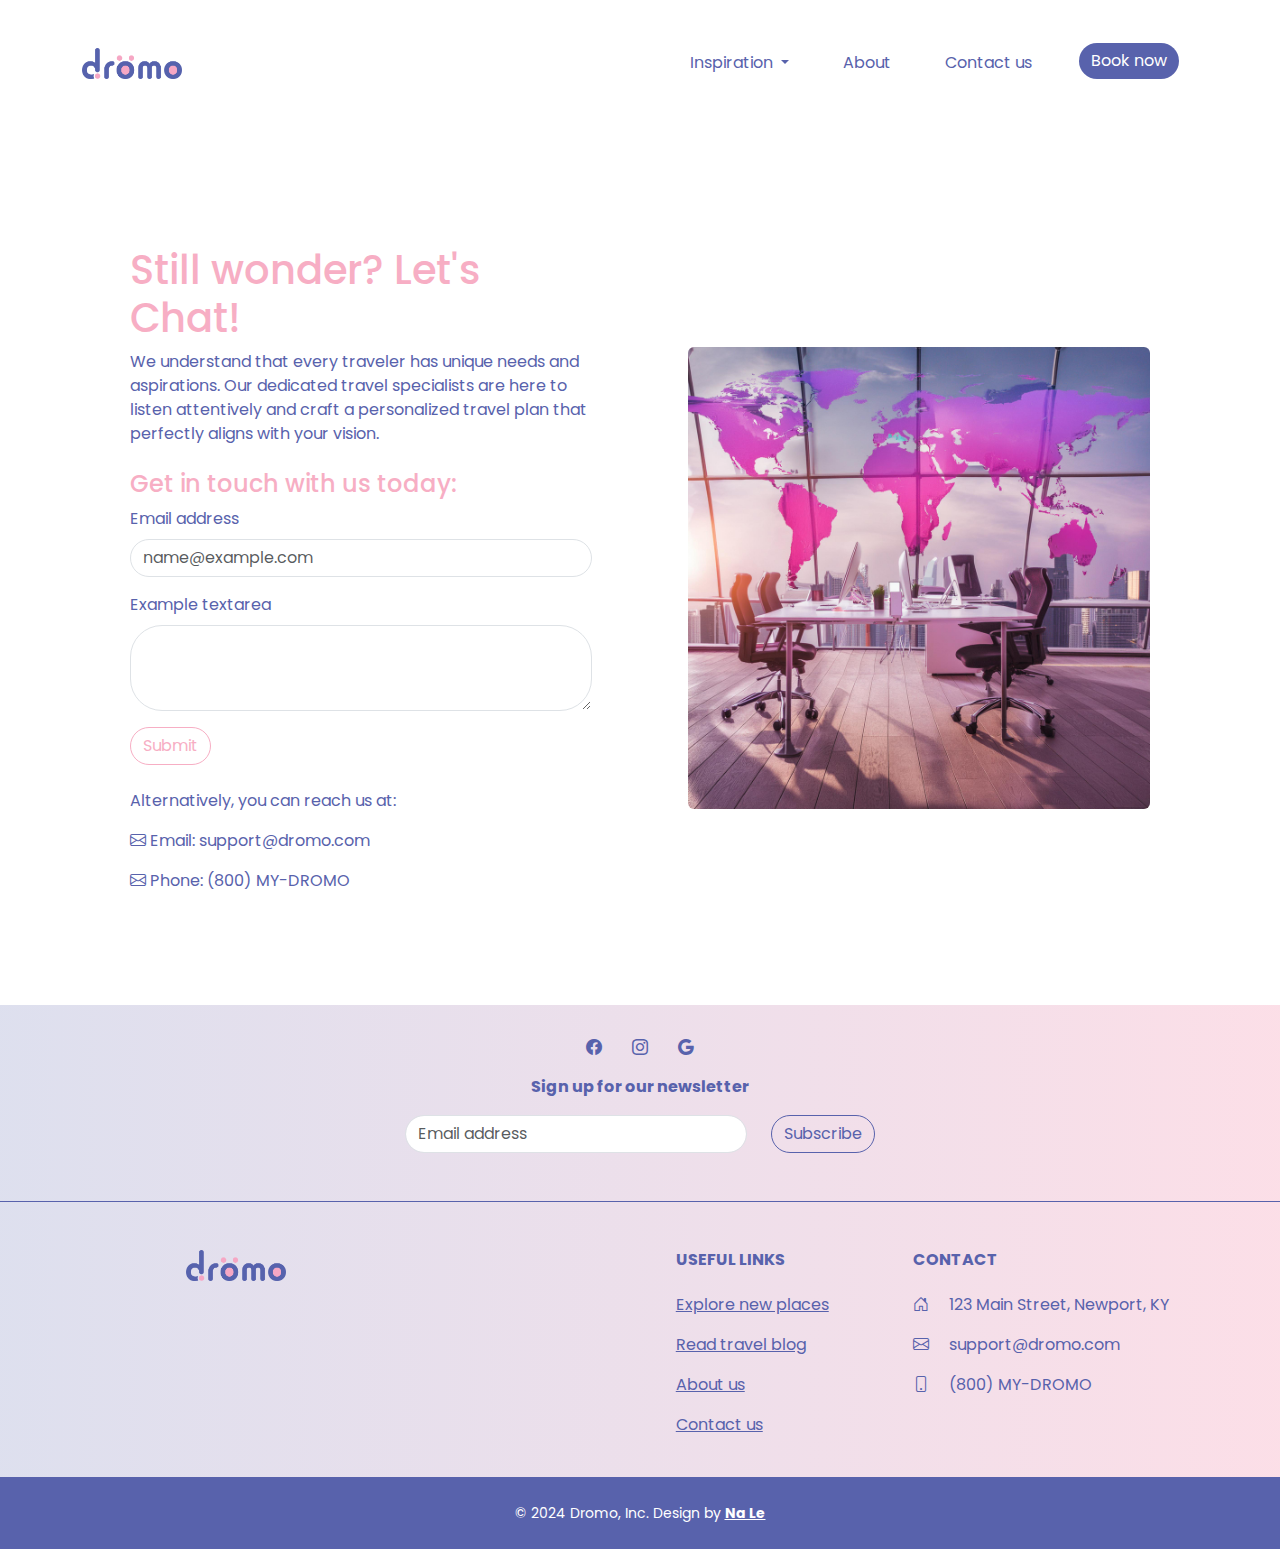
<file: pages/dromo_contact.html>
<!doctype html>
<html lang="en">
  <head>
    <meta charset="utf-8">
    <meta name="viewport" content="width=device-width, initial-scale=1">
    <title>Dromo | About</title>
    <link href="https://fonts.googleapis.com/css2?family=Poppins:ital,wght@0,100;0,200;0,300;0,400;0,500;0,600;0,700;0,800;0,900;1,100;1,200;1,300;1,400;1,500;1,600;1,700;1,800;1,900&display=swap" rel="stylesheet">
    <link href="https://cdn.jsdelivr.net/npm/bootstrap@5.3.3/dist/css/bootstrap.min.css" rel="stylesheet" integrity="sha384-QWTKZyjpPEjISv5WaRU9OFeRpok6YctnYmDr5pNlyT2bRjXh0JMhjY6hW+ALEwIH" crossorigin="anonymous">
    <link href="https://fonts.googleapis.com/css2?family=Poppins:ital,wght@0,100;0,200;0,300;0,400;0,500;0,600;0,700;0,800;0,900;1,100;1,200;1,300;1,400;1,500;1,600;1,700;1,800;1,900&display=swap" rel="stylesheet">
    <link rel="stylesheet" href="../assets/css/dromo_main.css">
    <link rel="icon" href="../assets/img/dromo_guy.svg">
  </head>
    <body>
        <nav class="navbar sticky-top navbar-expand-lg bg-white p-4 mb-5">
			<div class="container">
				<a class="navbar-brand" href="../index.html">
					<img src="../assets/img/dromo_logo.png" alt="Logo" width="100" height=auto>
				  </a>
			  <button class="navbar-toggler" type="button" data-bs-toggle="collapse" data-bs-target="#navbarNavDropdown" aria-controls="navbarNavDropdown" aria-expanded="false" aria-label="Toggle navigation">
				<span class="navbar-toggler-icon"></span>
			  </button>
			  <div class="collapse navbar-collapse justify-content-end" id="navbarNavDropdown">
				<ul class="navbar-nav">
				  <li class="nav-item dropdown">
					<a class="nav-link dropdown-toggle" href="#" role="button" data-bs-toggle="dropdown" aria-expanded="false">
						Inspiration
					  </a>
					  <ul class="dropdown-menu">
						<li><a class="dropdown-item" href="dromo_explore.html">Explore</a></li>
						<li><a class="dropdown-item" href="dromo_blog.html">Blog</a></li>
					  </ul>
				  </li>
				  <li class="nav-item">
					<a class="nav-link" href="dromo_about.html">About</a>
				  </li>
                  <li class="nav-item">
					<a class="nav-link" href="dromo_contact.html">Contact us</a>
				  </li>
				  <li class="nav-item">
					<a class="btn btn-primary" href="#" role="button">Book now</a>
				  </li>
				</ul>
			  </div>
			</div>
		  </nav>
        <br>
        <div class="container">
          <div class="row mb-5 m-auto">
            <div class="col-lg-6 p-5 m-auto">
              <h1>Still wonder? Let's Chat!</h1>
              <p class="mb-4">We understand that every traveler has unique needs and aspirations. Our dedicated travel specialists are here to listen attentively and craft a personalized travel plan that perfectly aligns with your vision.</p>

             <h4 class="mb-2" style="color: #F7AEC4 !important;">Get in touch with us today:</h4>
             <form action="" method="post" class="mb-4">
             <div class="mb-3">
              <label for="exampleFormControlInput1" class="form-label">Email address</label>
              <input type="email" class="form-control" id="exampleFormControlInput1" placeholder="name@example.com">
            </div>
            <div class="mb-3">
              <label for="exampleFormControlTextarea1" class="form-label">Example textarea</label>
              <textarea class="form-control" id="exampleFormControlTextarea1" rows="3"></textarea>
            </div>
            <button type="submit" class="btn btn-outline-secondary">Submit</button>
          </form>

              <p>Alternatively, you can reach us at:</p>
              <p><i class="bi bi-envelope me-5">   Email: support@dromo.com</i></p>
              <p><i class="bi bi-envelope me-5">   Phone: (800) MY-DROMO</i></p>

            </div>
            <div class="col-lg-6 m-auto p-5">
              <img src="../assets/img/dromo_office.jpg" class="img-fluid rounded" alt="...">
            </div>
          </div>
        
        
    </div>
        <footer class="text-center text-lg-start" style="background: rgb(88,98,172);
        background: linear-gradient(90deg, rgba(88,98,172,0.2) 0%, rgba(247,174,196,0.4) 100%);">
    
            <section class="d-flex flex-column justify-content-center p-4 border-bottom m-auto" style="border-bottom-color: #5862AC !important;">
              <div class="m-auto">
                <!--<span class="d-none d-lg-inline">Get connected with us on social networks:</span>-->
                <a href="#" class="m-auto btn">
                    <i class="bi bi-facebook"></i>
                </a>
                <a href="#" class="m-auto btn">
                  <i class="bi bi-instagram"></i>
                </a>
                <a href="#" class="m-auto btn">
                    <i class="bi bi-google"></i>
                </a>
              </div>
              <div>
                <form action="">
                    <div class="row d-flex justify-content-center">
                      <div class="col-auto">
                        <p class="pt-2">
                          <strong>Sign up for our newsletter</strong>
                        </p>
                      </div>
                    </div>
                    <div class="row d-flex justify-content-center">
                      <div class="col-auto">
                        <div class="form-outline mb-4">
                          <input type="email" id="form5Example24" placeholder="Email address" class="form-control"/>       
                        </div>
                        </div>
                        <div class="col-auto">
                        <button  type="submit" class="btn btn-outline-primary mb-4">Subscribe</button>
                        </div>
                    </div>
              
                  </form>
            </div>
        </section>
            <section>
              <div class="container text-center text-md-start mt-5">
                <div class="row mt-3">
                  <div class="col-md-3 col-lg-4 col-xl-3 mx-auto mb-4 text-center">
                    <a class="navbar-brand" href="../index.html">
                        <img src="../assets/img/dromo_logo.png" alt="Logo" width="100" height=auto>
                      </a>
                    
                  </div>
                  <div class="col-md-2 col-lg-2 col-xl-2 mx-auto mb-4">
        
                  </div>
        
                  <div class="col-md-3 col-lg-2 col-xl-2 mx-auto mb-4">
                    <h6 class="text-uppercase fw-bold mb-4">
                      Useful links
                    </h6>
                    <p>
                      <a href="dromo_explore.html" class="text-reset">Explore new places</a>
                    </p>
                    <p>
                      <a href="dromo_blog.html" class="text-reset">Read travel blog</a>
                    </p>
                    <p>
                        <a href="dromo_about.html" class="text-reset">About us</a>
                      </p>
                    <p>
                      <a href="dromo_contact.html" class="text-reset">Contact us</a>
                    </p>
                    
                  </div>
        
                  <div class="col-md-4 col-lg-3 col-xl-3 mx-auto mb-md-0 mb-4">
                    <h6 class="text-uppercase fw-bold mb-4">Contact</h6>
                    <p><i class="bi bi-house-door me-3"></i> 123 Main Street, Newport, KY </p>
                    <p>
                      <i class="bi bi-envelope me-3"></i>
                      support@dromo.com
                    </p>
                    <p><i class="bi bi-phone me-3"></i> (800) MY-DROMO</p>
                  </div>
                </div>
              </div>
            </section>
        
            <div class="text-center p-4" style="background-color: #5862AC; color:white;">
              <small style="color:white;">© 2024 Dromo, Inc. Design by
              <a class="text-reset fw-bold" href="https://naledesgn.com">Na Le</a></small>
            </div>
        </footer>
        <script src="https://cdn.jsdelivr.net/npm/bootstrap@5.3.3/dist/js/bootstrap.bundle.min.js" integrity="sha384-YvpcrYf0tY3lHB60NNkmXc5s9fDVZLESaAA55NDzOxhy9GkcIdslK1eN7N6jIeHz" crossorigin="anonymous"></script>
    </body>
</html>
</file>
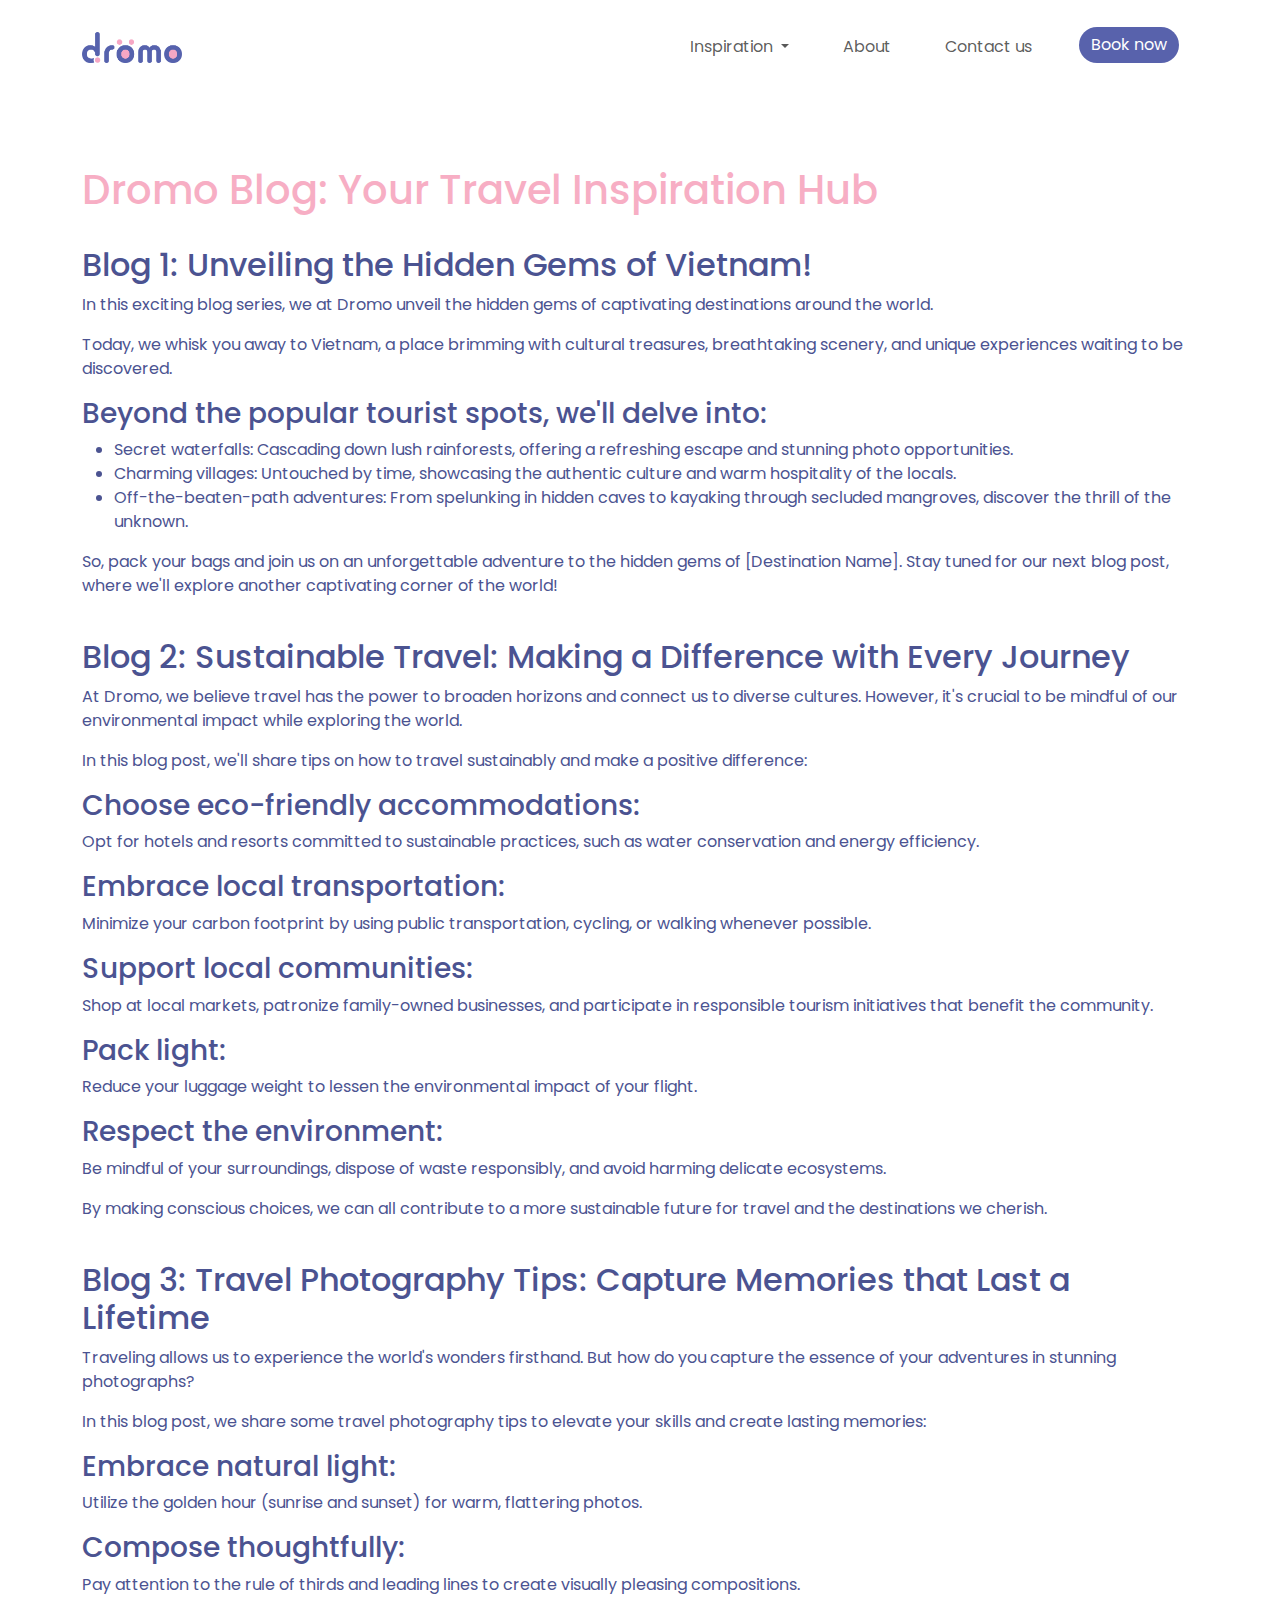
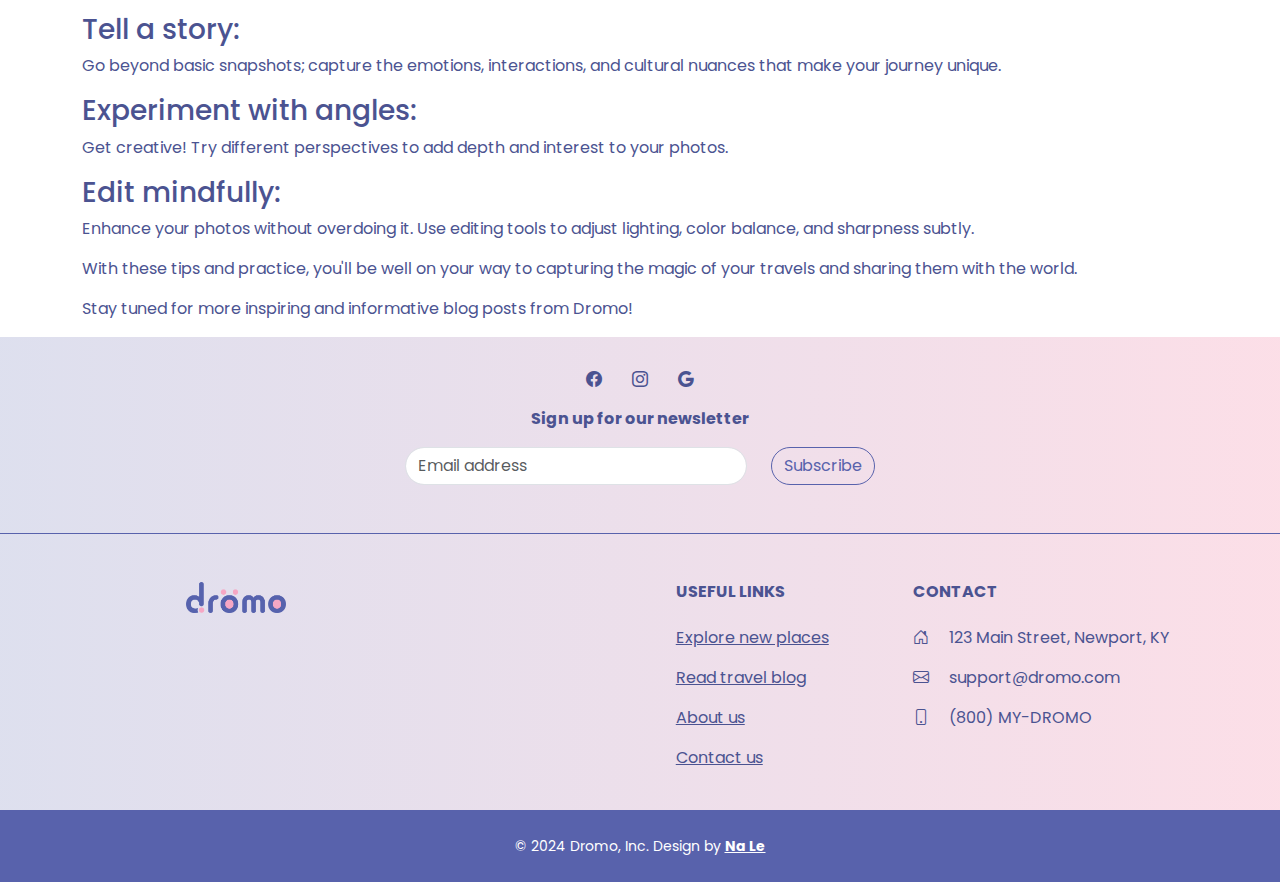
<file: html/pages/dromo_blog.html>
<!doctype html>
<html lang="en">
  <head>
    <meta charset="utf-8">
    <meta name="viewport" content="width=device-width, initial-scale=1">
    <title>Dromo | About</title>
    <link href="https://fonts.googleapis.com/css2?family=Poppins:ital,wght@0,100;0,200;0,300;0,400;0,500;0,600;0,700;0,800;0,900;1,100;1,200;1,300;1,400;1,500;1,600;1,700;1,800;1,900&display=swap" rel="stylesheet">
    <link href="https://cdn.jsdelivr.net/npm/bootstrap@5.3.3/dist/css/bootstrap.min.css" rel="stylesheet" integrity="sha384-QWTKZyjpPEjISv5WaRU9OFeRpok6YctnYmDr5pNlyT2bRjXh0JMhjY6hW+ALEwIH" crossorigin="anonymous">
    <link rel="stylesheet" href="../assets/css/dromo_main.css">
    <link rel="icon" href="../assets/img/dromo_guy.svg">
  </head>
    <body>
        <nav class="navbar sticky-top navbar-expand-lg bg-white mb-5">
			<div class="container">
				<a class="navbar-brand" href="../index.html">
					<img src="../assets/img/dromo_logo.png" alt="Logo" width="100" height=auto>
				  </a>
			  <button class="navbar-toggler" type="button" data-bs-toggle="collapse" data-bs-target="#navbarNavDropdown" aria-controls="navbarNavDropdown" aria-expanded="false" aria-label="Toggle navigation">
				<span class="navbar-toggler-icon"></span>
			  </button>
			  <div class="collapse navbar-collapse justify-content-end" id="navbarNavDropdown">
				<ul class="navbar-nav">
				  <li class="nav-item dropdown">
					<a class="nav-link dropdown-toggle" href="#" role="button" data-bs-toggle="dropdown" aria-expanded="false">
						Inspiration
					  </a>
					  <ul class="dropdown-menu">
						<li><a class="dropdown-item" href="dromo_explore.html">Explore</a></li>
						<li><a class="dropdown-item" href="dromo_blog.html">Blog</a></li>
					  </ul>
				  </li>
				  <li class="nav-item">
					<a class="nav-link" href="dromo_about.html">About</a>
				  </li>
                  <li class="nav-item">
					<a class="nav-link" href="dromo_contact.html">Contact us</a>
				  </li>
				  <li class="nav-item">
					<a class="btn btn-primary" href="#" role="button">Book now</a>
				  </li>
				</ul>
			  </div>
			</div>
		  </nav>
        <br>
        <div class="container">

        
        <h1>Dromo Blog: Your Travel Inspiration Hub</h1>
       
        <br>
        <h2>Blog 1: Unveiling the Hidden Gems of Vietnam!</h2>
        <p>In this exciting blog series, we at Dromo unveil the hidden gems of captivating destinations around the world.</p>
        <p>Today, we whisk you away to Vietnam, a place brimming with cultural treasures, breathtaking scenery, and unique experiences waiting to be discovered.</p>
            <h3>Beyond the popular tourist spots, we'll delve into:</h3>
                <ul>
                  <li>Secret waterfalls: Cascading down lush rainforests, offering a refreshing escape and stunning photo opportunities.</li>
                  <li>Charming villages: Untouched by time, showcasing the authentic culture and warm hospitality of the locals.</li>
                  <li>Off-the-beaten-path adventures: From spelunking in hidden caves to kayaking through secluded mangroves, discover the thrill of the unknown.</li>
                </ul>
            <p>So, pack your bags and join us on an unforgettable adventure to the hidden gems of [Destination Name]. Stay tuned for our next blog post, where we'll explore another captivating corner of the world!</p>
        <br> 
        <h2>Blog 2: Sustainable Travel: Making a Difference with Every Journey</h2>
            <p>At Dromo, we believe travel has the power to broaden horizons and connect us to diverse cultures. However, it's crucial to be mindful of our environmental impact while exploring the world.</p>
            <p>In this blog post, we'll share tips on how to travel sustainably and make a positive difference:<p>
                <h3>Choose eco-friendly accommodations:</h3>
                    <p>Opt for hotels and resorts committed to sustainable practices, such as water conservation and energy efficiency.</p>
                <h3>Embrace local transportation:</h3>
                    <p>Minimize your carbon footprint by using public transportation, cycling, or walking whenever possible.</p>
                <h3>Support local communities:</h3>
                    <p>Shop at local markets, patronize family-owned businesses, and participate in responsible tourism initiatives that benefit the community.</p>
                <h3>Pack light:</h3>
                    <p>Reduce your luggage weight to lessen the environmental impact of your flight.</p>
                <h3>Respect the environment:</h3>
                    <p>Be mindful of your surroundings, dispose of waste responsibly, and avoid harming delicate ecosystems.</p>
            <p>By making conscious choices, we can all contribute to a more sustainable future for travel and the destinations we cherish.</p>
  
        <br> 
        <h2>Blog 3: Travel Photography Tips: Capture Memories that Last a Lifetime</h2>
            <p>Traveling allows us to experience the world's wonders firsthand. But how do you capture the essence of your adventures in stunning photographs?</p>
            <p>In this blog post, we share some travel photography tips to elevate your skills and create lasting memories:</p>
                <h3>Embrace natural light:</h3>
                    <p>Utilize the golden hour (sunrise and sunset) for warm, flattering photos.</p>
                <h3>Compose thoughtfully:</h3>
                    <p>Pay attention to the rule of thirds and leading lines to create visually pleasing compositions.</p>
                <h3>Tell a story:</h3>
                    <p>Go beyond basic snapshots; capture the emotions, interactions, and cultural nuances that make your journey unique.</p>
                <h3>Experiment with angles:</h3>
                    <p>Get creative! Try different perspectives to add depth and interest to your photos.</p>
                <h3>Edit mindfully:</h3>
                    <p>Enhance your photos without overdoing it. Use editing tools to adjust lighting, color balance, and sharpness subtly.</p>
            <p>With these tips and practice, you'll be well on your way to capturing the magic of your travels and sharing them with the world.</p>
            <p>Stay tuned for more inspiring and informative blog posts from Dromo!</p>
        </div>
<footer class="text-center text-lg-start" style="background: rgb(88,98,172);
    background: linear-gradient(90deg, rgba(88,98,172,0.2) 0%, rgba(247,174,196,0.4) 100%);">

        <section class="d-flex flex-column justify-content-center p-4 border-bottom m-auto" style="border-bottom-color: #5862AC !important;">
          <div class="m-auto">
            <!--<span class="d-none d-lg-inline">Get connected with us on social networks:</span>-->
            <a href="#" class="m-auto btn">
                <i class="bi bi-facebook"></i>
            </a>
            <a href="#" class="m-auto btn">
              <i class="bi bi-instagram"></i>
            </a>
            <a href="#" class="m-auto btn">
                <i class="bi bi-google"></i>
            </a>
          </div>
          <div>
            <form action="">
                <div class="row d-flex justify-content-center">
                  <div class="col-auto">
                    <p class="pt-2">
                      <strong>Sign up for our newsletter</strong>
                    </p>
                  </div>
                </div>
                <div class="row d-flex justify-content-center">
                  <div class="col-auto">
                    <div class="form-outline mb-4">
                      <input type="email" id="form5Example24" placeholder="Email address" class="form-control"/>       
                    </div>
                    </div>
                    <div class="col-auto">
                    <button  type="submit" class="btn btn-outline-primary mb-4">Subscribe</button>
                    </div>
                </div>
          
              </form>
        </div>
    </section>
        <section>
          <div class="container text-center text-md-start mt-5">
            <div class="row mt-3">
              <div class="col-md-3 col-lg-4 col-xl-3 mx-auto mb-4 text-center">
                <a class="navbar-brand" href="../index.html">
                    <img src="../assets/img/dromo_logo.png" alt="Logo" width="100" height=auto>
                  </a>
                
              </div>
              <div class="col-md-2 col-lg-2 col-xl-2 mx-auto mb-4">
    
              </div>
    
              <div class="col-md-3 col-lg-2 col-xl-2 mx-auto mb-4">
                <h6 class="text-uppercase fw-bold mb-4">
                  Useful links
                </h6>
                <p>
                  <a href="dromo_explore.html" class="text-reset">Explore new places</a>
                </p>
                <p>
                  <a href="dromo_blog.html" class="text-reset">Read travel blog</a>
                </p>
                <p>
                    <a href="dromo_about.html" class="text-reset">About us</a>
                  </p>
                <p>
                  <a href="dromo_contact.html" class="text-reset">Contact us</a>
                </p>
                
              </div>
    
              <div class="col-md-4 col-lg-3 col-xl-3 mx-auto mb-md-0 mb-4">
                <h6 class="text-uppercase fw-bold mb-4">Contact</h6>
                <p><i class="bi bi-house-door me-3"></i> 123 Main Street, Newport, KY </p>
                <p>
                  <i class="bi bi-envelope me-3"></i>
                  support@dromo.com
                </p>
                <p><i class="bi bi-phone me-3"></i> (800) MY-DROMO</p>
              </div>
            </div>
          </div>
        </section>
    
        <div class="text-center p-4" style="background-color: #5862AC; color:white;">
          <small style="color:white;">© 2024 Dromo, Inc. Design by
          <a class="text-reset fw-bold" href="https://naledesgn.com">Na Le</a></small>
        </div>
    </footer>
    <script src="https://cdn.jsdelivr.net/npm/bootstrap@5.3.3/dist/js/bootstrap.bundle.min.js" integrity="sha384-YvpcrYf0tY3lHB60NNkmXc5s9fDVZLESaAA55NDzOxhy9GkcIdslK1eN7N6jIeHz" crossorigin="anonymous"></script>
</footer>
</body>
</html>
</file>
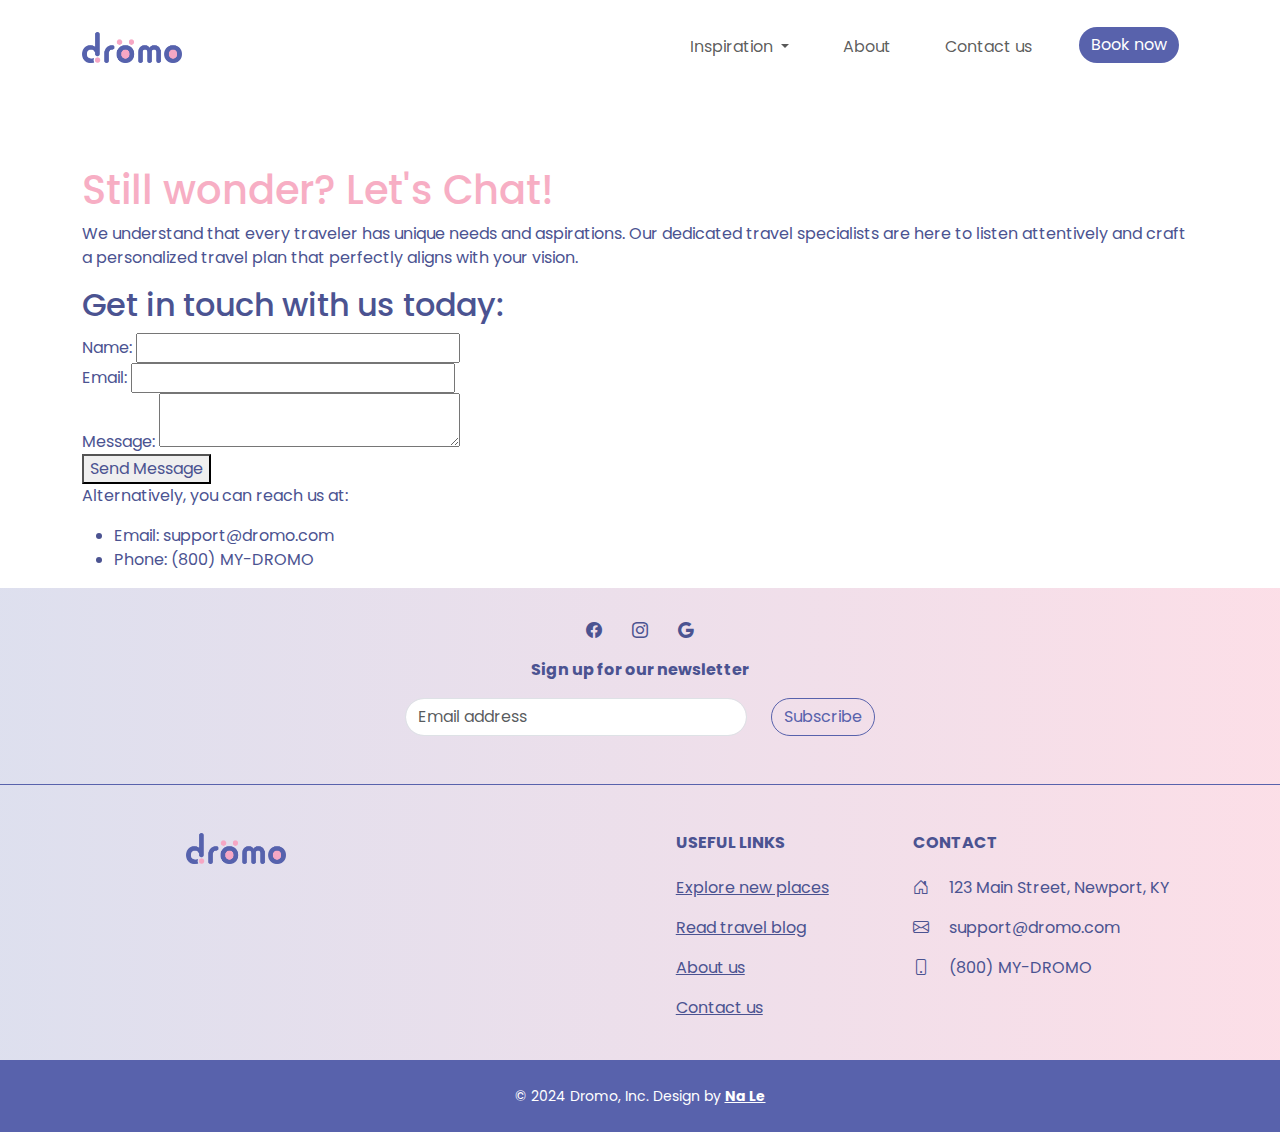
<file: html/pages/dromo_contact.html>
<!doctype html>
<html lang="en">
  <head>
    <meta charset="utf-8">
    <meta name="viewport" content="width=device-width, initial-scale=1">
    <title>Dromo | About</title>
    <link href="https://fonts.googleapis.com/css2?family=Poppins:ital,wght@0,100;0,200;0,300;0,400;0,500;0,600;0,700;0,800;0,900;1,100;1,200;1,300;1,400;1,500;1,600;1,700;1,800;1,900&display=swap" rel="stylesheet">
    <link href="https://cdn.jsdelivr.net/npm/bootstrap@5.3.3/dist/css/bootstrap.min.css" rel="stylesheet" integrity="sha384-QWTKZyjpPEjISv5WaRU9OFeRpok6YctnYmDr5pNlyT2bRjXh0JMhjY6hW+ALEwIH" crossorigin="anonymous">
    <link rel="stylesheet" href="../assets/css/dromo_main.css">
    <link rel="icon" href="../assets/img/dromo_guy.svg">
  </head>
    <body>
        <nav class="navbar sticky-top navbar-expand-lg bg-white mb-5">
			<div class="container">
				<a class="navbar-brand" href="../index.html">
					<img src="../assets/img/dromo_logo.png" alt="Logo" width="100" height=auto>
				  </a>
			  <button class="navbar-toggler" type="button" data-bs-toggle="collapse" data-bs-target="#navbarNavDropdown" aria-controls="navbarNavDropdown" aria-expanded="false" aria-label="Toggle navigation">
				<span class="navbar-toggler-icon"></span>
			  </button>
			  <div class="collapse navbar-collapse justify-content-end" id="navbarNavDropdown">
				<ul class="navbar-nav">
				  <li class="nav-item dropdown">
					<a class="nav-link dropdown-toggle" href="#" role="button" data-bs-toggle="dropdown" aria-expanded="false">
						Inspiration
					  </a>
					  <ul class="dropdown-menu">
						<li><a class="dropdown-item" href="dromo_explore.html">Explore</a></li>
						<li><a class="dropdown-item" href="dromo_blog.html">Blog</a></li>
					  </ul>
				  </li>
				  <li class="nav-item">
					<a class="nav-link" href="dromo_about.html">About</a>
				  </li>
                  <li class="nav-item">
					<a class="nav-link" href="dromo_contact.html">Contact us</a>
				  </li>
				  <li class="nav-item">
					<a class="btn btn-primary" href="#" role="button">Book now</a>
				  </li>
				</ul>
			  </div>
			</div>
		  </nav>
        <br>
        <div class="container">

        
        <h1>Still wonder? Let's Chat!</h1>
        <p>We understand that every traveler has unique needs and aspirations. Our dedicated travel specialists are here to listen attentively and craft a personalized travel plan that perfectly aligns with your vision.</p>

        <h2>Get in touch with us today:</h2>
        <form action="#" method="post">
            <label for="name">Name:</label>
            <input type="text" id="name" name="name" required>
            <br>
            <label for="email">Email:</label>
            <input type="email" id="email" name="email" required>
            <br>
            <label for="message">Message:</label>
            <textarea id="message" name="message" required></textarea>
            <br>
            <button type="submit">Send Message</button>
        </form>

        <p>Alternatively, you can reach us at:</p>
        <ul>
          <li>Email: support@dromo.com</li>
          <li>Phone: (800) MY-DROMO</li>
        </ul>
    </div>
        <footer class="text-center text-lg-start" style="background: rgb(88,98,172);
        background: linear-gradient(90deg, rgba(88,98,172,0.2) 0%, rgba(247,174,196,0.4) 100%);">
    
            <section class="d-flex flex-column justify-content-center p-4 border-bottom m-auto" style="border-bottom-color: #5862AC !important;">
              <div class="m-auto">
                <!--<span class="d-none d-lg-inline">Get connected with us on social networks:</span>-->
                <a href="#" class="m-auto btn">
                    <i class="bi bi-facebook"></i>
                </a>
                <a href="#" class="m-auto btn">
                  <i class="bi bi-instagram"></i>
                </a>
                <a href="#" class="m-auto btn">
                    <i class="bi bi-google"></i>
                </a>
              </div>
              <div>
                <form action="">
                    <div class="row d-flex justify-content-center">
                      <div class="col-auto">
                        <p class="pt-2">
                          <strong>Sign up for our newsletter</strong>
                        </p>
                      </div>
                    </div>
                    <div class="row d-flex justify-content-center">
                      <div class="col-auto">
                        <div class="form-outline mb-4">
                          <input type="email" id="form5Example24" placeholder="Email address" class="form-control"/>       
                        </div>
                        </div>
                        <div class="col-auto">
                        <button  type="submit" class="btn btn-outline-primary mb-4">Subscribe</button>
                        </div>
                    </div>
              
                  </form>
            </div>
        </section>
            <section>
              <div class="container text-center text-md-start mt-5">
                <div class="row mt-3">
                  <div class="col-md-3 col-lg-4 col-xl-3 mx-auto mb-4 text-center">
                    <a class="navbar-brand" href="../index.html">
                        <img src="../assets/img/dromo_logo.png" alt="Logo" width="100" height=auto>
                      </a>
                    
                  </div>
                  <div class="col-md-2 col-lg-2 col-xl-2 mx-auto mb-4">
        
                  </div>
        
                  <div class="col-md-3 col-lg-2 col-xl-2 mx-auto mb-4">
                    <h6 class="text-uppercase fw-bold mb-4">
                      Useful links
                    </h6>
                    <p>
                      <a href="dromo_explore.html" class="text-reset">Explore new places</a>
                    </p>
                    <p>
                      <a href="dromo_blog.html" class="text-reset">Read travel blog</a>
                    </p>
                    <p>
                        <a href="dromo_about.html" class="text-reset">About us</a>
                      </p>
                    <p>
                      <a href="dromo_contact.html" class="text-reset">Contact us</a>
                    </p>
                    
                  </div>
        
                  <div class="col-md-4 col-lg-3 col-xl-3 mx-auto mb-md-0 mb-4">
                    <h6 class="text-uppercase fw-bold mb-4">Contact</h6>
                    <p><i class="bi bi-house-door me-3"></i> 123 Main Street, Newport, KY </p>
                    <p>
                      <i class="bi bi-envelope me-3"></i>
                      support@dromo.com
                    </p>
                    <p><i class="bi bi-phone me-3"></i> (800) MY-DROMO</p>
                  </div>
                </div>
              </div>
            </section>
        
            <div class="text-center p-4" style="background-color: #5862AC; color:white;">
              <small style="color:white;">© 2024 Dromo, Inc. Design by
              <a class="text-reset fw-bold" href="https://naledesgn.com">Na Le</a></small>
            </div>
        </footer>
        <script src="https://cdn.jsdelivr.net/npm/bootstrap@5.3.3/dist/js/bootstrap.bundle.min.js" integrity="sha384-YvpcrYf0tY3lHB60NNkmXc5s9fDVZLESaAA55NDzOxhy9GkcIdslK1eN7N6jIeHz" crossorigin="anonymous"></script>
    </body>
</html>
</file>
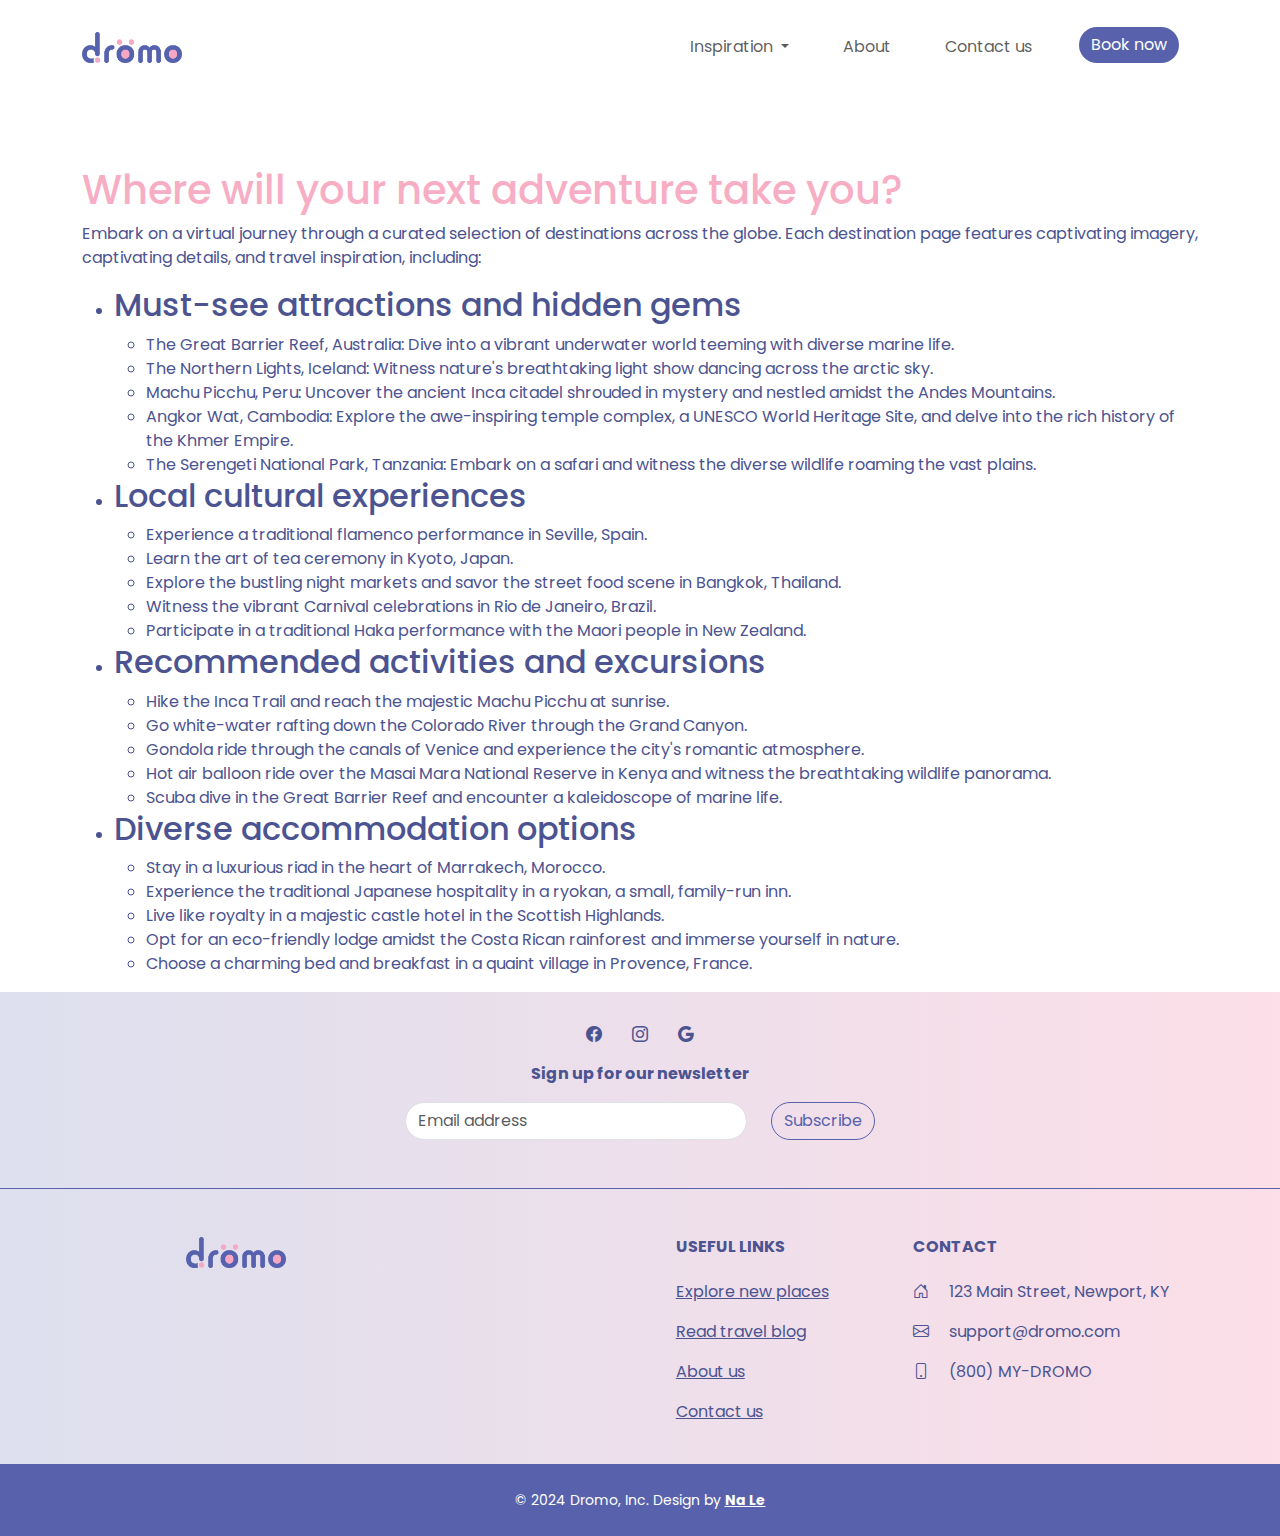
<file: html/pages/dromo_explore.html>
<!doctype html>
<html lang="en">
  <head>
    <meta charset="utf-8">
    <meta name="viewport" content="width=device-width, initial-scale=1">
    <title>Dromo | About</title>
    <link href="https://fonts.googleapis.com/css2?family=Poppins:ital,wght@0,100;0,200;0,300;0,400;0,500;0,600;0,700;0,800;0,900;1,100;1,200;1,300;1,400;1,500;1,600;1,700;1,800;1,900&display=swap" rel="stylesheet">
    <link href="https://cdn.jsdelivr.net/npm/bootstrap@5.3.3/dist/css/bootstrap.min.css" rel="stylesheet" integrity="sha384-QWTKZyjpPEjISv5WaRU9OFeRpok6YctnYmDr5pNlyT2bRjXh0JMhjY6hW+ALEwIH" crossorigin="anonymous">
    <link rel="stylesheet" href="../assets/css/dromo_main.css">
    <link rel="icon" href="../assets/img/dromo_guy.svg">
  </head>
    <body>
        <nav class="navbar sticky-top navbar-expand-lg bg-white mb-5">
			<div class="container">
				<a class="navbar-brand" href="../index.html">
					<img src="../assets/img/dromo_logo.png" alt="Logo" width="100" height=auto>
				  </a>
			  <button class="navbar-toggler" type="button" data-bs-toggle="collapse" data-bs-target="#navbarNavDropdown" aria-controls="navbarNavDropdown" aria-expanded="false" aria-label="Toggle navigation">
				<span class="navbar-toggler-icon"></span>
			  </button>
			  <div class="collapse navbar-collapse justify-content-end" id="navbarNavDropdown">
				<ul class="navbar-nav">
				  <li class="nav-item dropdown">
					<a class="nav-link dropdown-toggle" href="#" role="button" data-bs-toggle="dropdown" aria-expanded="false">
						Inspiration
					  </a>
					  <ul class="dropdown-menu">
						<li><a class="dropdown-item" href="dromo_explore.html">Explore</a></li>
						<li><a class="dropdown-item" href="dromo_blog.html">Blog</a></li>
					  </ul>
				  </li>
				  <li class="nav-item">
					<a class="nav-link" href="dromo_about.html">About</a>
				  </li>
                  <li class="nav-item">
					<a class="nav-link" href="dromo_contact.html">Contact us</a>
				  </li>
				  <li class="nav-item">
					<a class="btn btn-primary" href="#" role="button">Book now</a>
				  </li>
				</ul>
			  </div>
			</div>
		  </nav>
        <br>
        <div class="container">

        
        <h1>Where will your next adventure take you?</h1>
        <p>Embark on a virtual journey through a curated selection of destinations across the globe. Each destination page features captivating imagery, captivating details, and travel inspiration, including:</p>
        <ul>
            <li>
                <h2>Must-see attractions and hidden gems</h2>
                <ul>
                    <li>The Great Barrier Reef, Australia: Dive into a vibrant underwater world teeming with diverse marine life.</li>
                    <li>The Northern Lights, Iceland: Witness nature's breathtaking light show dancing across the arctic sky.</li>
                    <li>Machu Picchu, Peru: Uncover the ancient Inca citadel shrouded in mystery and nestled amidst the Andes Mountains.</li>
                    <li>Angkor Wat, Cambodia: Explore the awe-inspiring temple complex, a UNESCO World Heritage Site, and delve into the rich history of the Khmer Empire.</li>
                    <li>The Serengeti National Park, Tanzania: Embark on a safari and witness the diverse wildlife roaming the vast plains.</li>
                </ul>
            </li>

            <li>
                <h2>Local cultural experiences</h2>
                <ul>
                    <li>Experience a traditional flamenco performance in Seville, Spain.</li>
                    <li>Learn the art of tea ceremony in Kyoto, Japan.</li>
                    <li>Explore the bustling night markets and savor the street food scene in Bangkok, Thailand.</li>
                    <li>Witness the vibrant Carnival celebrations in Rio de Janeiro, Brazil.</li>
                    <li>Participate in a traditional Haka performance with the Maori people in New Zealand.</li>
                </ul>
            </li>
            <li>
                <h2>Recommended activities and excursions</h2>
                <ul>
                    <li>Hike the Inca Trail and reach the majestic Machu Picchu at sunrise.</li>
                    <li>Go white-water rafting down the Colorado River through the Grand Canyon.</li>
                    <li>Gondola ride through the canals of Venice and experience the city's romantic atmosphere.</li>
                    <li>Hot air balloon ride over the Masai Mara National Reserve in Kenya and witness the breathtaking wildlife panorama.</li>
                    <li>Scuba dive in the Great Barrier Reef and encounter a kaleidoscope of marine life.</li>
                </ul>
            </li>
            <li>
                <h2>Diverse accommodation options</h2>
                <ul>
                    <li>Stay in a luxurious riad in the heart of Marrakech, Morocco.</li>
                    <li>Experience the traditional Japanese hospitality in a ryokan, a small, family-run inn.</li>
                    <li>Live like royalty in a majestic castle hotel in the Scottish Highlands.</li>
                    <li>Opt for an eco-friendly lodge amidst the Costa Rican rainforest and immerse yourself in nature.</li>
                    <li>Choose a charming bed and breakfast in a quaint village in Provence, France.</li>
                </ul>

            </li>
            </ul>
        </div>

        <footer class="text-center text-lg-start" style="background: rgb(88,98,172);
        background: linear-gradient(90deg, rgba(88,98,172,0.2) 0%, rgba(247,174,196,0.4) 100%);">
    
            <section class="d-flex flex-column justify-content-center p-4 border-bottom m-auto" style="border-bottom-color: #5862AC !important;">
              <div class="m-auto">
                <!--<span class="d-none d-lg-inline">Get connected with us on social networks:</span>-->
                <a href="#" class="m-auto btn">
                    <i class="bi bi-facebook"></i>
                </a>
                <a href="#" class="m-auto btn">
                  <i class="bi bi-instagram"></i>
                </a>
                <a href="#" class="m-auto btn">
                    <i class="bi bi-google"></i>
                </a>
              </div>
              <div>
                <form action="">
                    <div class="row d-flex justify-content-center">
                      <div class="col-auto">
                        <p class="pt-2">
                          <strong>Sign up for our newsletter</strong>
                        </p>
                      </div>
                    </div>
                    <div class="row d-flex justify-content-center">
                      <div class="col-auto">
                        <div class="form-outline mb-4">
                          <input type="email" id="form5Example24" placeholder="Email address" class="form-control"/>       
                        </div>
                        </div>
                        <div class="col-auto">
                        <button  type="submit" class="btn btn-outline-primary mb-4">Subscribe</button>
                        </div>
                    </div>
              
                  </form>
            </div>
        </section>
            <section>
              <div class="container text-center text-md-start mt-5">
                <div class="row mt-3">
                  <div class="col-md-3 col-lg-4 col-xl-3 mx-auto mb-4 text-center">
                    <a class="navbar-brand" href="../index.html">
                        <img src="../assets/img/dromo_logo.png" alt="Logo" width="100" height=auto>
                      </a>
                    
                  </div>
                  <div class="col-md-2 col-lg-2 col-xl-2 mx-auto mb-4">
        
                  </div>
        
                  <div class="col-md-3 col-lg-2 col-xl-2 mx-auto mb-4">
                    <h6 class="text-uppercase fw-bold mb-4">
                      Useful links
                    </h6>
                    <p>
                      <a href="dromo_explore.html" class="text-reset">Explore new places</a>
                    </p>
                    <p>
                      <a href="dromo_blog.html" class="text-reset">Read travel blog</a>
                    </p>
                    <p>
                        <a href="dromo_about.html" class="text-reset">About us</a>
                      </p>
                    <p>
                      <a href="dromo_contact.html" class="text-reset">Contact us</a>
                    </p>
                    
                  </div>
        
                  <div class="col-md-4 col-lg-3 col-xl-3 mx-auto mb-md-0 mb-4">
                    <h6 class="text-uppercase fw-bold mb-4">Contact</h6>
                    <p><i class="bi bi-house-door me-3"></i> 123 Main Street, Newport, KY </p>
                    <p>
                      <i class="bi bi-envelope me-3"></i>
                      support@dromo.com
                    </p>
                    <p><i class="bi bi-phone me-3"></i> (800) MY-DROMO</p>
                  </div>
                </div>
              </div>
            </section>
        
            <div class="text-center p-4" style="background-color: #5862AC; color:white;">
              <small style="color:white;">© 2024 Dromo, Inc. Design by
              <a class="text-reset fw-bold" href="https://naledesgn.com">Na Le</a></small>
            </div>
        </footer>
        <script src="https://cdn.jsdelivr.net/npm/bootstrap@5.3.3/dist/js/bootstrap.bundle.min.js" integrity="sha384-YvpcrYf0tY3lHB60NNkmXc5s9fDVZLESaAA55NDzOxhy9GkcIdslK1eN7N6jIeHz" crossorigin="anonymous"></script>
    </body>
</html>
</file>
<file: assets/css/dromo_main.css>
@import url("https://cdn.jsdelivr.net/npm/bootstrap-icons@1.11.3/font/bootstrap-icons.min.css");
/* All sites setting*/
*{
    font-family: "Poppins", sans-serif;
    font-weight: 400;
    font-style: normal;
    color: #5862AC;
}

h1{
    color: #F7AEC4;
}
/*Buttons*/
.btn{
    border-radius: 2em;
}
.btn-primary{
    background: #5862AC;
    border: none;
    border-radius: 2em;
}
.btn-primary:active{
    background: #5862AC !important; 
    border: none !important;
    border-radius: 2em !important;
}
.btn-primary:hover{
    background: #F7AEC4;
    color: #5862AC;
    border: 1px solid #5862AC;
    border-radius: 2em;
}
.btn-outline-primary{
    border-color: #5862AC;
    color: #5862AC;
    border-radius: 2em;
}
.btn-outline-primary:active{
    background-color: #F7AEC4 !important;
    border-color: #5862AC !important;
    color: #5862AC !important;
    border-radius: 2em !important;
}
.btn-outline-primary:hover{
    background: #F7AEC4;
    color: #5862AC;
    border: none;
    border-radius: 2em;
}

.btn-outline-secondary{
    border-color: #F7AEC4;
    color: #F7AEC4;
    border-radius: 2em;
}
.btn-outline-secondary:active{
    background-color: #F7AEC4 !important;
    border-color: #5862AC !important;
    color: #5862AC !important;
    border-radius: 2em !important;
}
.btn-outline-secondary:hover{
    background: none;
    color: #5862AC;
    border-color: #5862AC;
    border-radius: 2em;
}

/*Navigation bar*/
.navbar-nav{
    color: #5862AC !important;
}
.navbar:hover {
    color: #F7AEC4;

}
.navbar:active {
    color: #5862AC;

}

.navbar-nav > li{
    justify-content: space-around;
    margin: 1.2em;
}
.nav-link{
    color: #5862AC;
}
.nav-link:hover{
    color: #F7AEC4;
}
.nav-link:active{
    color: #5862AC;
}
.dropdown{
    color: #5862AC !important;
}
.dropdown-toggle{
    color: #5862AC !important;
}
.dropdown-toggle:active{
    color: #5862AC !important;
}
.dropdown-menu li{
    justify-content: space-around;
    margin: 1em;
 }
.dropdown-item{
    color: #5862AC;
}
.dropdown-item:hover{
    color: #5862AC;
}
.dropdown-item:active{
   background-color: #F7AEC4 !important;
   color: #5862AC;
}
.navbar{
   color: #5862AC;
}
/*Card*/
.card img{
    object-fit: cover;
    width: 100%;
    height: 20em;
}
.card-title{
    color: #5862AC;
}

/*Footer*/
.form-outline{
    border-radius: 2em;
    border-color: #5862AC;
}
.form-control{
    border-radius: 2em;
    color: #5862AC;
}

/*Home page*/
.hero-img{
    background-image: url(../img/places/sky.png);
    width: 100%;
    height: auto;
    border-radius: 2em;
    background-repeat: no-repeat;
    background-size: cover;
    background-position: bottom;
    background-attachment: fixed;
    background-blend-mode: overlay;
}
.hero-caption{
    max-width: 32ch;
    min-width: 15ch;
    padding-right: 4em;
    color: white;
    margin-top: 10rem;
    margin-bottom: .5em;
    font-size: 3em;
}
.hero-para{
    color: #f7d8e2;
    max-width: 50ch;
}
</file>
<file: html/assets/css/dromo_main.css>
@import url("https://cdn.jsdelivr.net/npm/bootstrap-icons@1.11.3/font/bootstrap-icons.min.css");
/* All sites setting*/
*{
    font-family: "Poppins", sans-serif;
    font-weight: 400;
    font-style: normal;
    color: #4b5391;
}

h1{
    color: #F7AEC4;
}
/*Buttons*/
.btn{
    border-radius: 2em;
}
.btn-primary{
    background: #5862AC;
    border: none;
    border-radius: 2em;
}
.btn-primary:active{
    background: #5862AC !important; 
    border: none !important;
    border-radius: 2em !important;
}
.btn-primary:hover{
    background: #F7AEC4;
    color: #5862AC;
    border: 1px solid #5862AC;
    border-radius: 2em;
}
.btn-outline-primary{
    border-color: #5862AC;
    color: #5862AC;
    border-radius: 2em;
}
.btn-outline-primary:active{
    background-color: #F7AEC4 !important;
    border-color: #5862AC !important;
    color: #5862AC !important;
    border-radius: 2em !important;
}
.btn-outline-primary:hover{
    background: #F7AEC4;
    color: #5862AC;
    border: none;
    border-radius: 2em;
}

.btn-outline-secondary{
    border-color: #F7AEC4;
    color: #F7AEC4;
    border-radius: 2em;
}
.btn-outline-secondary:active{
    background-color: #F7AEC4 !important;
    border-color: #5862AC !important;
    color: #5862AC !important;
    border-radius: 2em !important;
}
.btn-outline-secondary:hover{
    background: none;
    color: #5862AC;
    border-color: #5862AC;
    border-radius: 2em;
}

/*Navigation bar*/
.navbar-nav{
    color: #5862AC !important;
}

.navbar-nav > li{
    justify-content: space-around;
    margin: 1.2em;
}
.dropdown-menu li{
    justify-content: space-around;
    margin: 1em;
 }
.dropdown-item:active{
   background-color: #F7AEC4 !important;
   color: #5862AC;
}
.navbar{
   color: #4b5391;
}

.card img{
    object-fit: cover;
    width: 100%;
    height: 20em;
}

/*Footer*/
.form-outline{
    border-radius: 3em;
    border-color: #4b5391;
}
.form-control{
    border-radius: 3em;
    color: #5862AC;
}

/*Home page*/
.hero-img{
    background-image: url(../img/places/sky.png);
    width: 100%;
    height: auto;
    border-radius: 2em;
    background-repeat: no-repeat;
    background-size: cover;
    background-position: bottom;
    background-attachment: fixed;
    background-blend-mode: overlay;
}
.hero-caption{
    max-width: 32ch;
    min-width: 15ch;
    padding-right: 4em;
    color: white;
    margin-top: 10rem;
    margin-bottom: .5em;
    font-size: 3em;
}
.hero-para{
    color: #f7d8e2;
    max-width: 50ch;
}
</file>
